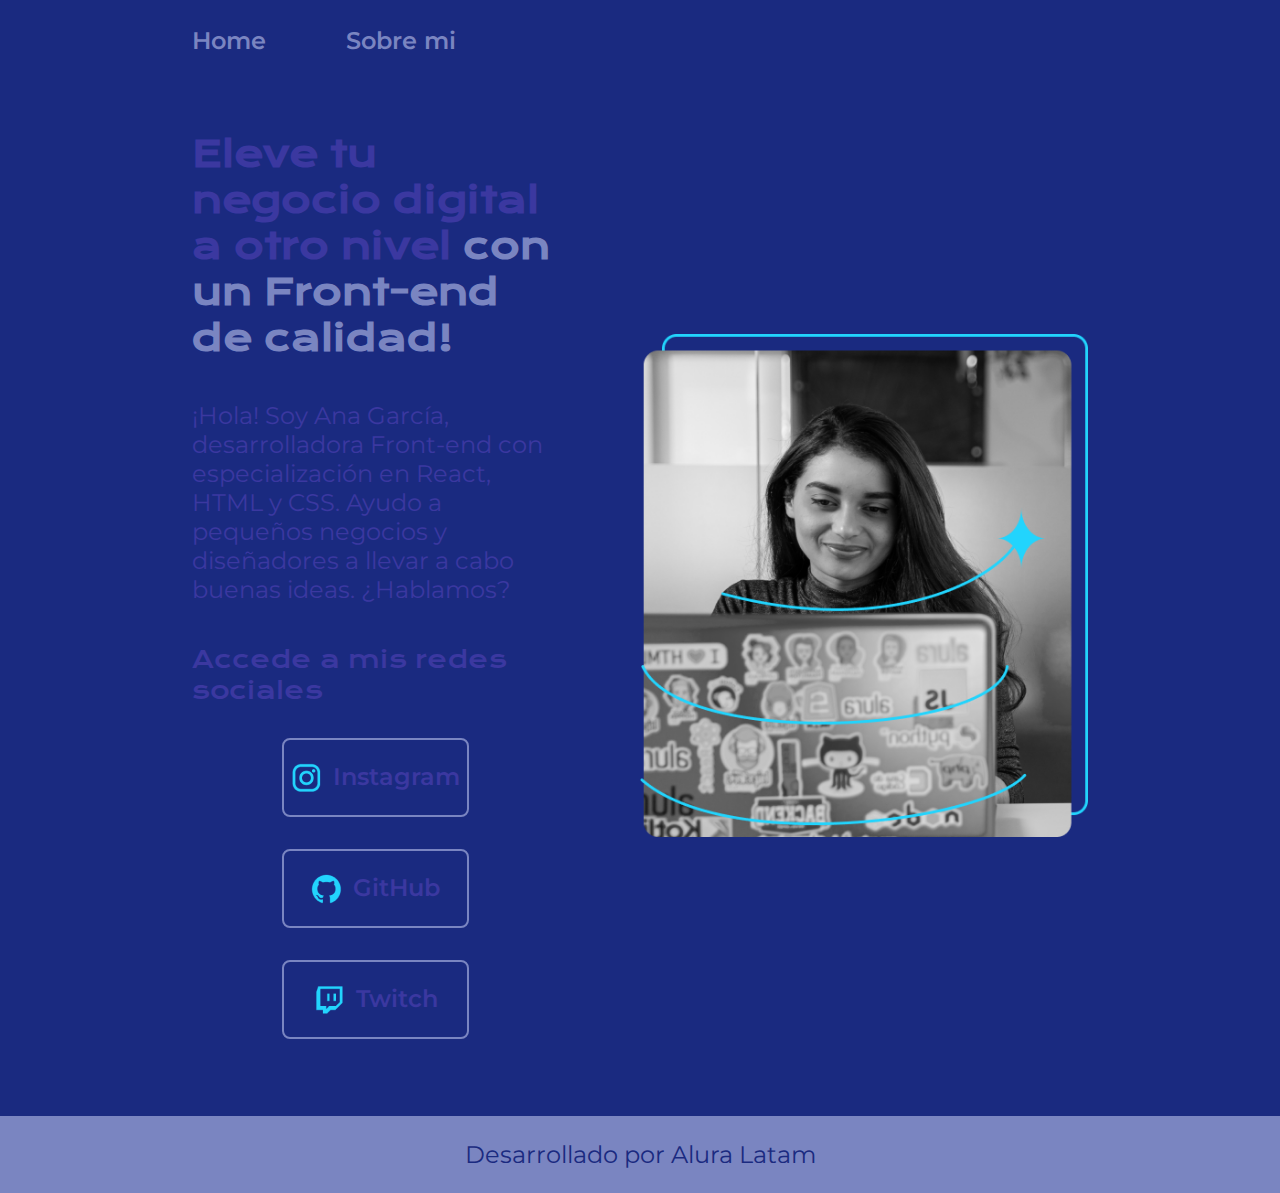
<file: index.html>
<!DOCTYPE html>
<html lang="es">
<head>
    <meta charset="UTF-8">
    <meta name="viewport" content="width=device-width, initial-scale=1.0">
    <title>Portafolio</title>
    <link rel="stylesheet" href="./Styles CSS/style.css">
</head>
<body>
    <header class="Header">
        <nav class="Header--Nav">
            <a class="Header--Nav--Link" href="./index.html">Home</a>
            <a class="Header--Nav--Link" href="./about.html">Sobre mi</a>
        </nav>

    </header>
    
    <main class="Presentacion">
    <section class="Presentacion--Contenido">
    <h1 class="Presentacion--Contenido--Titulo">Eleve tu negocio digital a otro nivel 
        <strong class="Titulo-Destaque">con un Front-end de calidad!</strong></h1>
    <p class="Presentacion--Contenido--Texto">¡Hola! Soy Ana García, desarrolladora Front-end con especialización en React, HTML y CSS. 
        Ayudo a pequeños negocios y diseñadores a llevar a cabo buenas ideas. 
        ¿Hablamos?</p>
    <div class="Presentacion--Enlaces">
        <h2 class="Presentacion--Enlaces--Titulo">Accede a mis redes sociales</h2>
        <a class="Presentacion--Enlaces--Link" href="https://www.instagram.com/"
        ><img src="assets/instagram.png" alt="Instagram" />Instagram</a>
        <a class="Presentacion--Enlaces--Link" href="https://github.com/"
        ><img src="assets/github.png" alt="GitHub" />GitHub</a>
        <a class="Presentacion--Enlaces--Link" href="https://www.twitch.tv/"
        ><img src="assets/twitch.png" alt="Twitch" />Twitch</a>
    </div>
   
</section>

    <img class="Imagen" src="Imagem.png" alt="Mujer Mirando una notebook">

</main>
    <footer class="Footer">
        <p class="Footer--Texto">Desarrollado por Alura Latam</p>
    </footer>
</body>
</html>
</file>
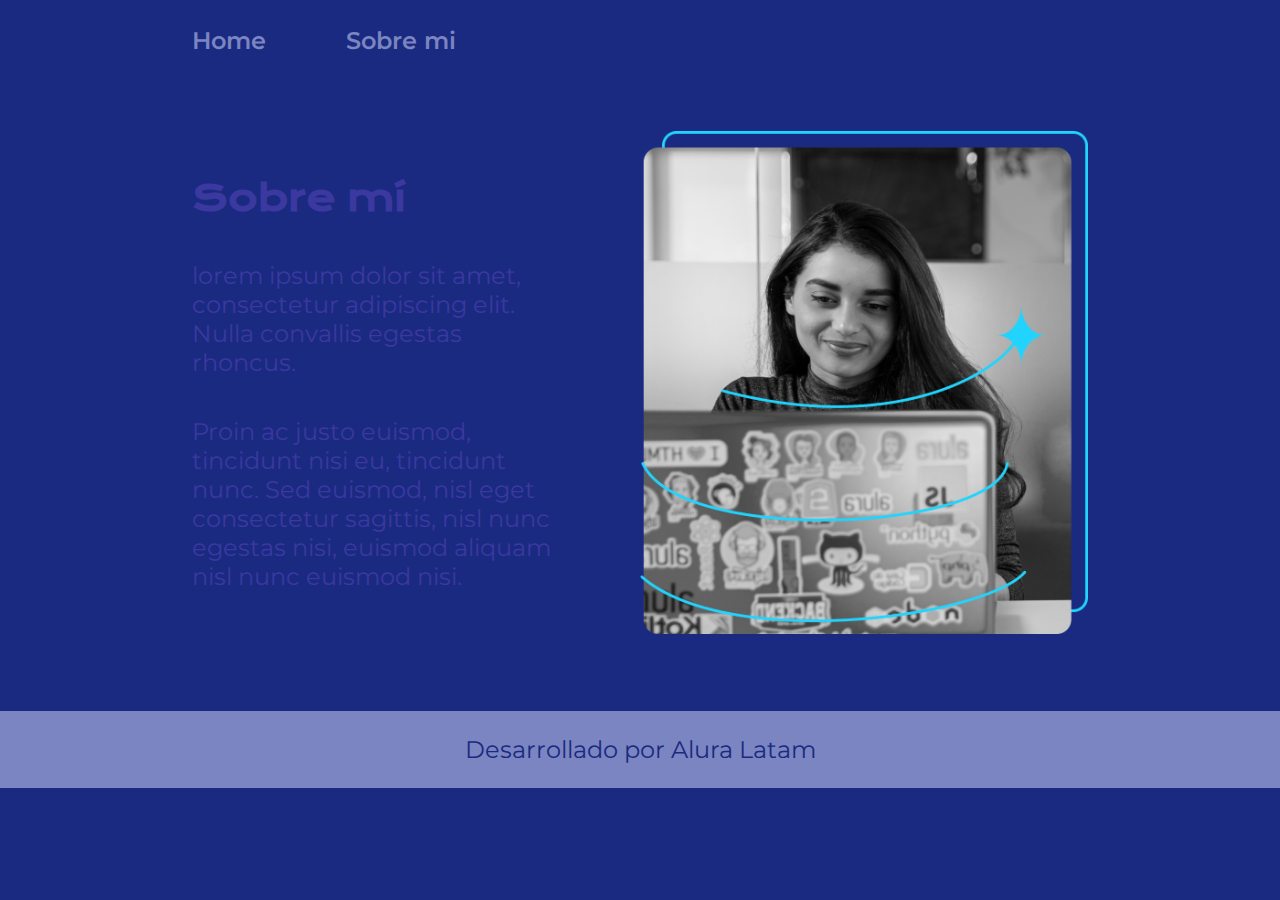
<file: about.html>
<!DOCTYPE html>
<html lang="es">
<head>
    <meta charset="UTF-8">
    <meta name="viewport" content="width=device-width, initial-scale=1.0">
    <title>Sobre mí</title>
    <link rel="stylesheet" href="./Styles CSS/style.css">
</head>
<body>
   <header class="Header">
        <nav class="Header--Nav">
            <a class="Header--Nav--Link" href="./index.html">Home</a>
            <a class="Header--Nav--Link" href="./about.html">Sobre mi</a>
        </nav>

    </header>

    <main class="Presentacion">
<section class="Presentacion--Contenido">
    <h1 class="Presentacion--Contenido--Titulo">Sobre mí</h1>
    <p class="Presentacion--Contenido--Texto"> lorem ipsum dolor sit amet, consectetur adipiscing elit. Nulla convallis egestas rhoncus. </p>
    <p class="Presentacion--Contenido--Texto"> Proin ac justo euismod, tincidunt nisi eu, tincidunt nunc. Sed euismod, nisl eget consectetur sagittis, nisl nunc egestas nisi, euismod aliquam nisl nunc euismod nisi. </p>
</section>


          <img class="Imagen" src="Imagem.png" alt="Mujer Mirando una notebook">

    </main>


     <footer class="Footer">
        <p class="Footer--Texto">Desarrollado por Alura Latam</p>
    </footer>

</body>
</html>
</file>
<file: Styles CSS/style.css>
@import url('https://fonts.googleapis.com/css2?family=Krona+One&family=Montserrat:ital,wght@0,100..900;1,100..900&display=swap');


:root {
    --Color-Primario: #1A2A80;
    --Color-Secundario: #3B38A0;
    --Color-Tercero: #7A85C1;
    --Color-Hover: #B2B0E8;

    --Fuente-Montserrat: 'Montserrat', sans-serif;
    --Fuente-Krona: 'Krona One', sans-serif;
}

* {
   padding: 0;
   margin: 0;
}

body {
    background-color: var(--Color-Primario);
    color: var(--Color-Secundario);
    box-sizing: border-box;
}

.Header {
    padding: 2% 0% 0% 15%;

}

.Header--Nav {
    display: flex;
    gap: 80px;
}

.Header--Nav--Link {
    color: var(--Color-Tercero);
    font-family: var(--Fuente-Montserrat);
    font-size: 1.5rem;
    font-weight: 600;
    text-decoration: none;
}

.Titulo-Destaque {
    color: var(--Color-Tercero);
}

.Presentacion {
    display: flex;
    align-items: center;
    padding: 6% 15%;
    justify-content: space-between;
    gap: 82px;
}

.Presentacion--Contenido {
    width: 50%;
    display: flex;
    flex-direction: column;
    gap: 40px;
}

.Presentacion--Contenido--Titulo {
    font-size: 2.25rem;
    font-family: var(--Fuente-Krona);
}

.Presentacion--Contenido--Texto {
    font-size: 1.5rem;
    font-family: var(--Fuente-Montserrat);

}

.Presentacion--Enlaces--Titulo {
    font-size: 1.5rem;
    font-family: var(--Fuente-Krona);
    font-weight: 400;
}

.Presentacion--Enlaces {
    display: flex;
    justify-content: space-between;
    flex-direction: column;
    align-items: center;
    gap: 32px;

}

.Presentacion--Enlaces--Link {
    width: 50%;
    text-align: center;
    padding: 21.5px 0;
    border-radius: 8px;
    font-family: var(--Fuente-Montserrat);
    font-size: 1.5rem;
    font-weight: 600;
    text-decoration: none;
    color: var(--Color-Secundario);
    border: 2px solid var(--Color-Tercero);
    display: flex;
    justify-content: center;
    gap: 10px;

}

.Presentacion--Enlaces--Link:hover {
    background-color: var(--Color-Hover);
}

.Footer {
    background-color: var(--Color-Tercero);
    text-align: center;
    padding: 24px;
    color: var(--Color-Primario);
    font-family: var(--Fuente-Montserrat);
    font-size: 1.5rem;
    font-weight: 400;
}

.Imagen {
    width: 50%;
}

@media (max-width: 1200px) {
    .Header {
        padding: 10%;
    }
    
    .Header--Nav {
        justify-content: center;
    }
    .Presentacion {
        flex-direction: column-reverse;
        padding: 5%;
    }
    .Presentacion--Contenido {
        width: auto;
    }
       
}
</file>
